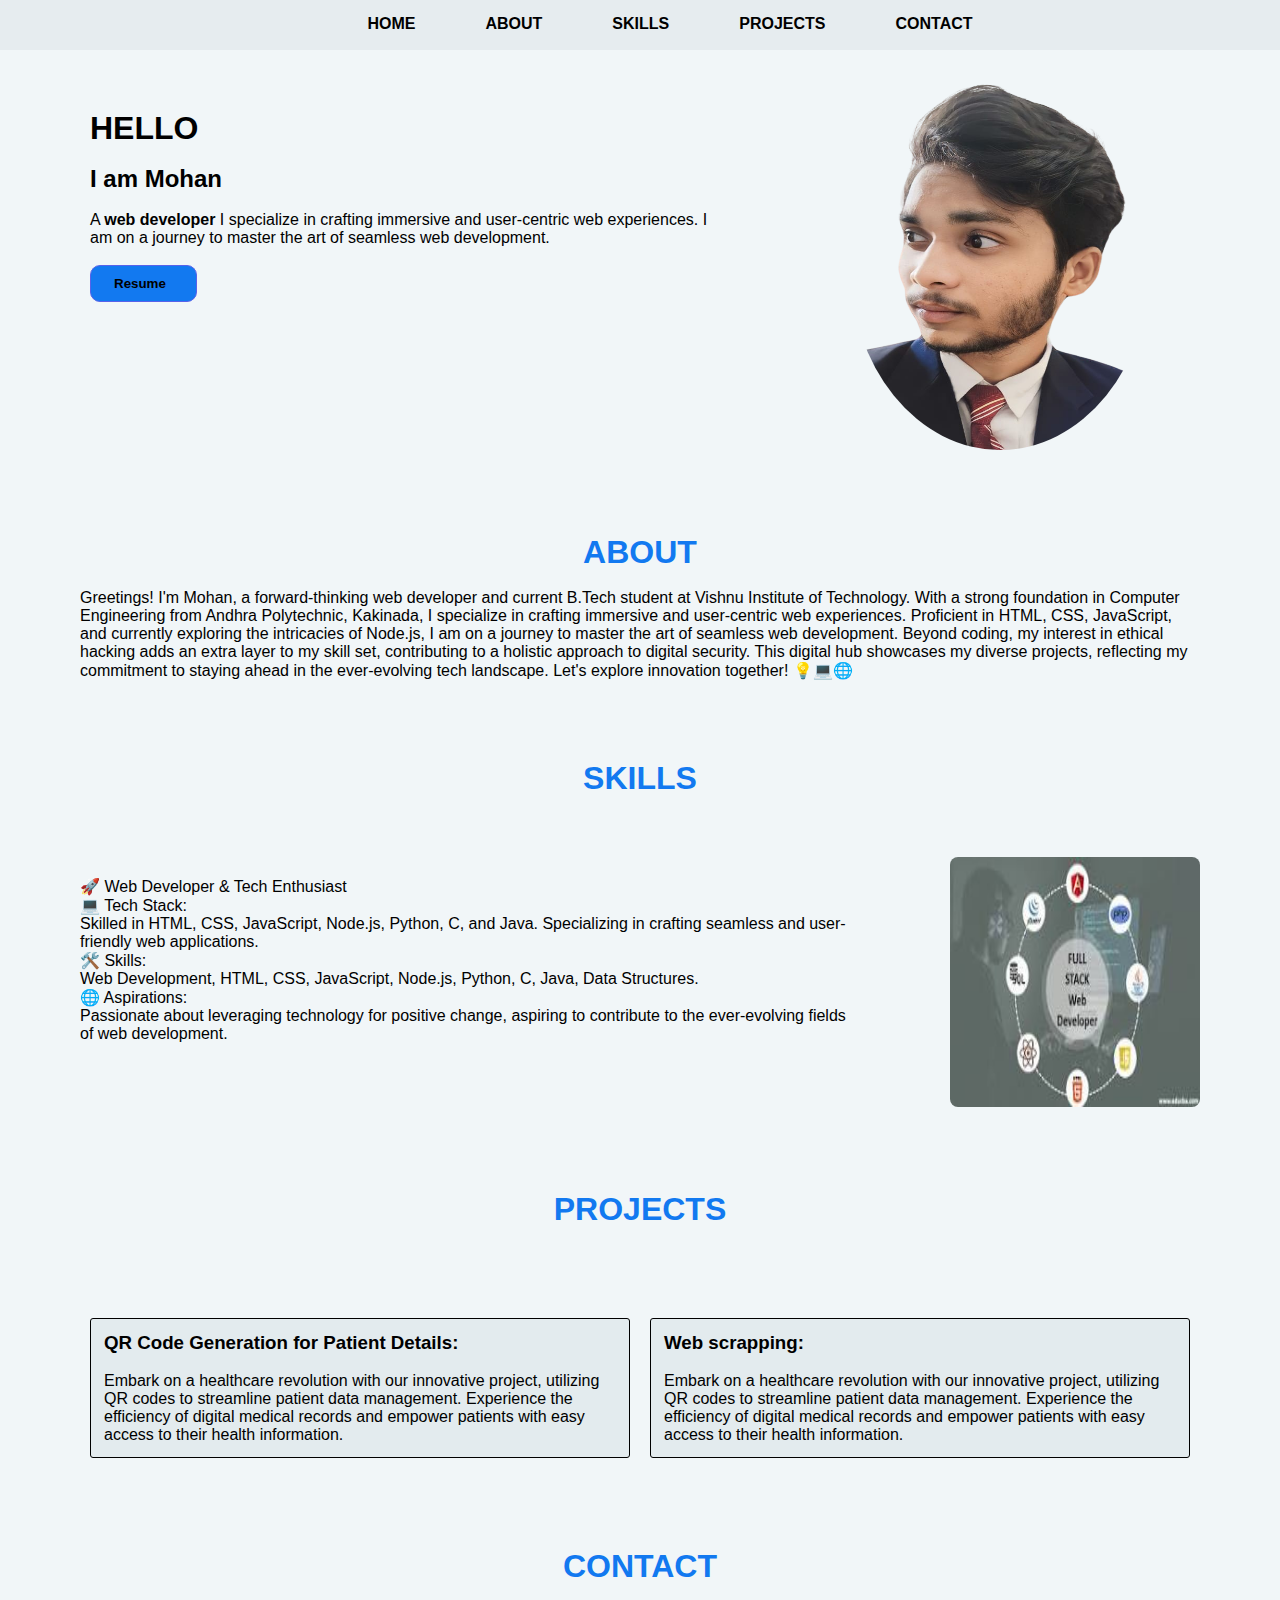
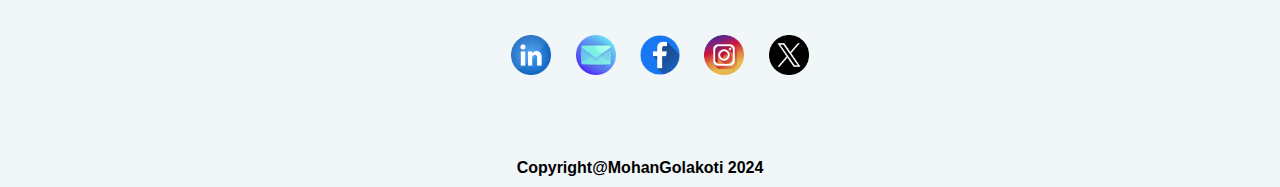
<file: Portfolio/portfolio.html>
<!DOCTYPE html>
<html lang="en">
  <head>
    <meta charset="UTF-8" />
    <meta name="viewport" content="width=device-width, initial-scale=1.0" />
    <link rel="stylesheet" href="portfolio.css" />
    <title>Portfolio</title>
  </head>
  <body>
    <header>
      <nav>
        <div class="toogle" onclick="toogleMenu();"></div>
        <ul class="navigation">
          <li><a href="#">Home</a></li>
          <li><a href="#about">About</a></li>
          <li><a href="#skills">skills</a></li>
          <li><a href="#projects">Projects</a></li>
          <li><a href="#contact">Contact</a></li>
        </ul>
      </nav>
    </header>
    <section>
      <div class="home">
        <div class="text">
          <h1>HELLO</h1>
          <br />
          <h2>I am Mohan</h2>
          <br />
          <p>
            A <strong>web developer</strong> I specialize in crafting immersive
            and user-centric web experiences. I am on a journey to master the
            art of seamless web development.
          </p>
          <br />
          <a href="#"><button class="button">Resume</button></a>
        </div>
        <div class="image">
          <img src="images/port.png" alt="" />
        </div>
      </div>
      <div class="about" id="about">
        <h1 class="h1">ABOUT</h1>
        <br />
        <p>
          Greetings! I'm Mohan, a forward-thinking web developer and current
          B.Tech student at Vishnu Institute of Technology. With a strong
          foundation in Computer Engineering from Andhra Polytechnic, Kakinada,
          I specialize in crafting immersive and user-centric web experiences.
          Proficient in HTML, CSS, JavaScript, and currently exploring the
          intricacies of Node.js, I am on a journey to master the art of
          seamless web development. Beyond coding, my interest in ethical
          hacking adds an extra layer to my skill set, contributing to a
          holistic approach to digital security. This digital hub showcases my
          diverse projects, reflecting my commitment to staying ahead in the
          ever-evolving tech landscape. Let's explore innovation together!
          💡💻🌐
        </p>
      </div>
      <h1 class="h1" id="skills">SKILLS</h1>
      <div class="skills">
        <div class="skill">
          🚀 Web Developer & Tech Enthusiast <br>💻 Tech Stack: <br> Skilled in HTML,
          CSS, JavaScript, Node.js, Python, C, and Java. Specializing in
          crafting seamless and user-friendly web applications. <br> 🛠️ Skills: <br> Web
          Development, HTML, CSS, JavaScript, Node.js, Python, C, Java, Data
          Structures. <br> 🌐 Aspirations: <br> Passionate about leveraging technology for
          positive change, aspiring to contribute to the ever-evolving fields of
          web development.
        </div>
        <div>
          <img src="images/skills.jfif" alt="skills" />
        </div>
      </div>
      <h1 class="h1" id="projects">PROJECTS</h1>
      <div class="projects">
        <div class="qr">
          <h3>QR Code Generation for Patient Details:</h3><br>
          <p>
            Embark on a healthcare revolution with our innovative project,
            utilizing QR codes to streamline patient data management. Experience
            the efficiency of digital medical records and empower patients with
            easy access to their health information.
          </p>
        </div>

        <div class="web">
          <h3>Web scrapping:</h3><br>
          <p>
            Embark on a healthcare revolution with our innovative project,
            utilizing QR codes to streamline patient data management. Experience
            the efficiency of digital medical records and empower patients with
            easy access to their health information.
          </p>
        </div>
      </div>
      <h1 class="h1" id="contact">CONTACT</h1>
      <div class="contact">
          <!-- Email:ramgolakoti1@gmail.com <br />
          Mobile:8639169997 <br />
          Address:1-113, Golakotivaripalem, Modekurru post, Kothapeta Mandal,
          Konaseema, AP-533229 -->
          <div class="logos">
            <a href=""><img src="images/linkedin-logo.png" alt="linkedin" class="logo"></a>
            <a href="ramgolakoti1@gmail.com"><img src="images/emai-logo.png" alt="" class="logo"></a>
            <a href=""><img src="images/facebook -logo.png" alt="" class="logo"></a>
            <a href=""><img src="images/instagram-logo.png" alt="" class="logo"></a>
            <a href=""><img src="images/twitter-logo.png" alt="" class="logo"></a>
          </div>
      </div>
    </section>
    <footer>Copyright@MohanGolakoti 2024</footer>
    <script>
      function toogleMenu(){
        const toogle= document.querySelector('.toogle');
        const navigation=document.querySelector('.navigation');
        toogle.classList.toggle('active');
        navigation.classList.toggle('active');
      }
    </script>
  </body>
</html>
</file>
<file: Portfolio/portfolio.css>
*{
    padding: 0;
    margin: 0;
    box-sizing: border-box;
}
html{
    scroll-behavior: smooth;
}
body{
    font-family: Arial, Helvetica, sans-serif;
    background-color: rgb(241, 246, 248);
    overflow-x: hidden;
}
nav{
    background-color: rgb(230, 236, 239);
    width: 100%;
    height: 50px;
    position: fixed; 
    top: 0; 
    z-index: 1000; 
}
header nav ul{
    list-style-type: none;
    display: flex;
    padding: 10px;
    justify-content: center;
}
nav ul a{
    text-decoration: none;
    color: black;
}
nav ul li{
    margin-left: 60px;
    color:black;
    text-transform: uppercase;
    font-weight: bold;
    height: 2px;
    transition: height 0.8s;
    padding: 5px;
    border-radius: 5px;
} 

nav ul li:hover{
    background-color: #1279f0;
    transition: all 0.7s;
    position: relative;
    height: 100%;
    top: 2px;
}
nav ul li:active {
    border-bottom: 2px solid rgb(255, 115, 0); /* Add a blue underline */
}
.home{
    margin: 10px;
    display: flex;
}
.text{
    margin: 100px 80px;
    width: 50%;
    color: black;
}
.text button{
    padding: 10px 23px;
    border-radius: 10px;
    color: black;
    background-color: #1279f0;
    font-weight: bold;
    cursor: pointer;
    border: 1px solid rgb(88, 98, 234);
    /* border: 1px solid orange;   
    box-shadow: 5px 10px 18px #f57b46 inset, 3px 6px 19px 1px #ebb686; */
}
.text button::after{
    content: '\00bb';
    opacity: 0;
    right: -20px;
    transition: 0.5s;
    top: 0;
}
.text button:hover{
    /* background-color: #ec6930;
    box-shadow: 5px 10px 18px orange inset, 3px 6px 19px 1px orange;
    border: 1px solid orange; */
    transition: 0.5s;
}
.text button:hover::after{
    opacity: 1;
    right: 0;
}
.image img{
    width: 300px;
    height: 370px;
    border-radius: 50%;
    margin-left:50px;
    margin-top: 70px;
}
.about{
    margin: 80px;
    transition: all 0.7s;
}
.skills{
    margin: 80px;
    transition: all 0.7s;
    display: flex;
}
.skills img{
    margin-top: -20px;
    margin-left: 100px;
    border-radius: 8px;
    width: 250px;
    height: 250px;
}
.projects{
    margin: 80px;
    transition: all 0.7s;
    display: flex;
}
.projects .qr{
    width: 100%;
    border: 1px solid black;
    padding: 13px;
    margin: 10px;
    background-color: rgb(227, 235, 238);
    border-radius: 3px;
}
.projects .qr:hover,.projects .web:hover{
    box-shadow: 5px 10px 18px rgb(58, 57, 56);
}
.projects .web{
    width: 100%;
    border: 1px solid black;
    padding: 13px;
    margin: 10px;
    background-color: rgb(227, 235, 238);
    border-radius: 3px;
}
.contact{
    margin:80px;
    margin-left: 100px;
}
.h1{
    text-align: center;
    color: #1279f0;
}
/* .ph{
    margin-left: 200px;
}
.address{
    margin-left: 200px; 
}*/
.logo{
    width: 40px;
    height: 40px;
    margin-left: 20px;
}
.logos{
    text-align: center;
    margin-top: -30px;
}
footer{
    font-weight: bold;
    text-align: center;
    margin-bottom: 10px;
}

@media(max-width:900px){
    .image img{
        width: 250px;
        height: 300px;
        border-radius: 50%;
        margin-left:50px;
        margin-top: 70px;
    }
}
@media(max-width:800px){
    nav ul li{
        margin-left: 50px;
    }
    .skills img{
        margin-top: -20px;
        margin-left: 120px;
        width: 200px;
        height: 200px;
    }
    .skill{
        width: 80%;
        margin-right: -70px;
        margin-top: -20px;
    }
}
@media (max-width:750px) {
    nav ul li{
        margin-left: 40px;
    }
    .image img{
        width: 200px;
        height: 250px;
        margin-right: 40px;
    }
    .text{
        margin: 50px;
    }
    .about{
        margin: 50px;
    }
    .skills{
        margin: 50px; 
    }
    .skills img{
        margin-right: -40px;
    }
    .skill{
        width: 80%;
        margin-right: -130px;
    }
    
}
@media (max-width:610px) {
    nav{
        background-color: aliceblue;
    }
    .text{
        margin: 50px 40px;
    }
    .about{
        margin: 40px;
    }
    .skills{
        margin: 40px; 
    }
    .skills img{
        width: 180px;
        height: 180px;
    }
    .skill{
        width: 80%;
        margin-right: -130px;
    }
    .logo{
        width: 45px;
        height: 45px;
        margin-left: 20px;
    }
    .projects{
        display: block;
    }
    nav ul li a{
        color: white;
    }
    nav ul li{
        margin-bottom: 50px;
    }
    nav ul li:hover{
        height: 30px;
    }
    header .navigation{
        position: fixed;
        top: 0;
        right: 0;
        bottom: 0;
        background-color: rgb(63, 61, 61);
        z-index: 10;
        display: none;
        justify-content: center;
        align-items: center;
        flex-direction: column;
    }
    .navigation li{
        padding: 15px;
        margin: 10px;
        
    }
    header .navigation.active{
        display: flex;
    }
    .toogle{
        width: 30px;
        height: 30px;
        cursor: pointer;
        z-index: 11;
        background-image: url(images/menu.png);
        background-size: 30px;
        margin-top: 10px;
        margin-left: 500px;
        position: fixed;
    }
    .toogle.active{
        background: url(images/close.png);
        background-position: center;
        background-size: 30px;
    }
}
    /* header .navigation{
        position: fixed;
        top: 0;
        left: 0;
        right: 0;
        bottom: 0;
        background-color: black;
        z-index: 10;
        display: none;
        justify-content: center;
        align-items: center;
        flex-direction: column;
    }
    header .navigation.active{
        display: flex;
    }
    .toogle{
        position: relative;
        width: 30px;
        height: 30px;
        cursor: pointer;
        z-index: 11;
        background: url(menu.png);
        background-position: center;
        background-size: 30px;
        margin-left: 45px;
        margin-top: 10px;
    }
    .toogle.active{
        background: url(close.png);
        background-position: center;
        background-size: 30px;
        margin-left: 45px;
        margin-top: 10px;
    } */

@media(max-width:550px){
    nav{
        height: 38px;
    }
    nav ul li{
        margin-top: -5px;
        margin-left: 12px;
    }
    .image img{
        width: 200px;
        height: 250px;
        margin-right: 40px;
    }
    .text{
        margin: 30px;
        margin-right: 10px;
    }
    .about{
        margin: 30px;
    }
    .skills{
        margin: 30px; 
    }
    .skills img{
        width: 180px;
        height: 180px;
    }
    .skill{
        /* width: 80%;
        margin-right: -130px; */
    }
    .logo{
        width: 40px;
        height: 40px;
        margin-left: 20px;
    }
}
</file>
